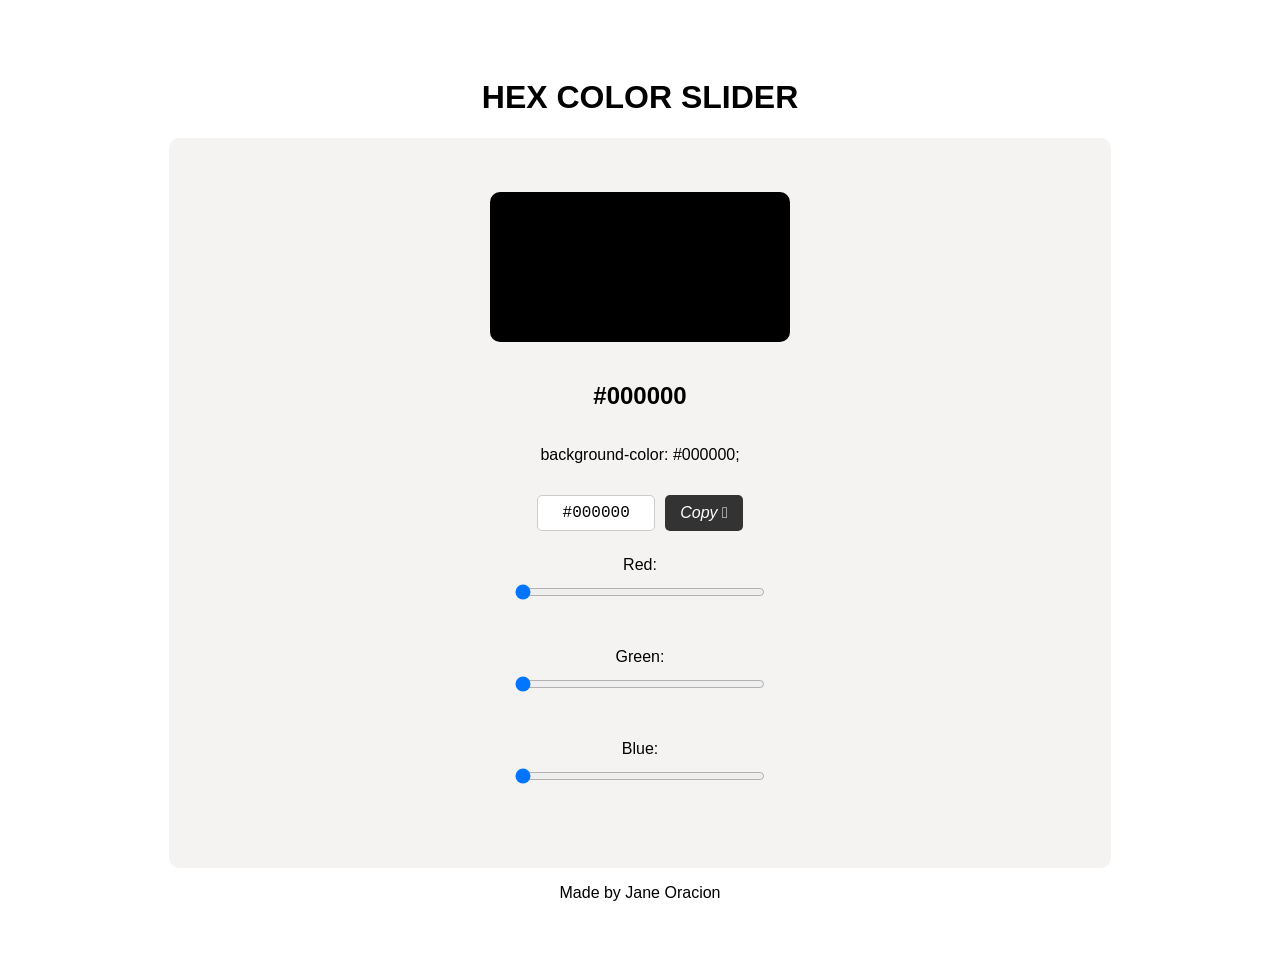
<file: color-slider/index.html>
<!DOCTYPE html>
<html>
<head>
	<meta charset="utf-8">
	<meta name="viewport" content="width=device-width, initial-scale=1">
	<title>Color Slider</title>
	<link rel="stylesheet" href="style.css">
</head>
<body>

<h1 id="title-name">HEX COLOR SLIDER</h1>

<div id="slider-background" class="slider-bg">
<!-- The visual preview box -->
<div id="color-preview" class="preview-box"></div>

<!-- The text display for the Hex Code and CSS -->
<h2 id="hex-display">#000000</h2>
<p id="css-code">background-color: #000000;</p>

<!-Copy to Clipboard Section -->
<div class="copy-section">
	<input type="text" id="hex-copy-box" value="#000000" readonly>
	<button id="copy-btn"><i class="bi bi-copy">Copy &#xF759</i></button>
</div>

<!-- The Sliders -->
<div class="sliders">
  <label>Red: <input type="range" id="red-slider" min="0" max="255" value="0"></label>
  <br>
  <label>Green: <input type="range" id="green-slider" min="0" max="255" value="0"></label>
  <br>
  <label>Blue: <input type="range" id="blue-slider" min="0" max="255" value="0"></label>
</div>

</div>

<script src="script.js"></script>
</body>
<footer> 

<p id="footer-txt"> Made by Jane Oracion  </p>
	

</footer>
</html>
</file>
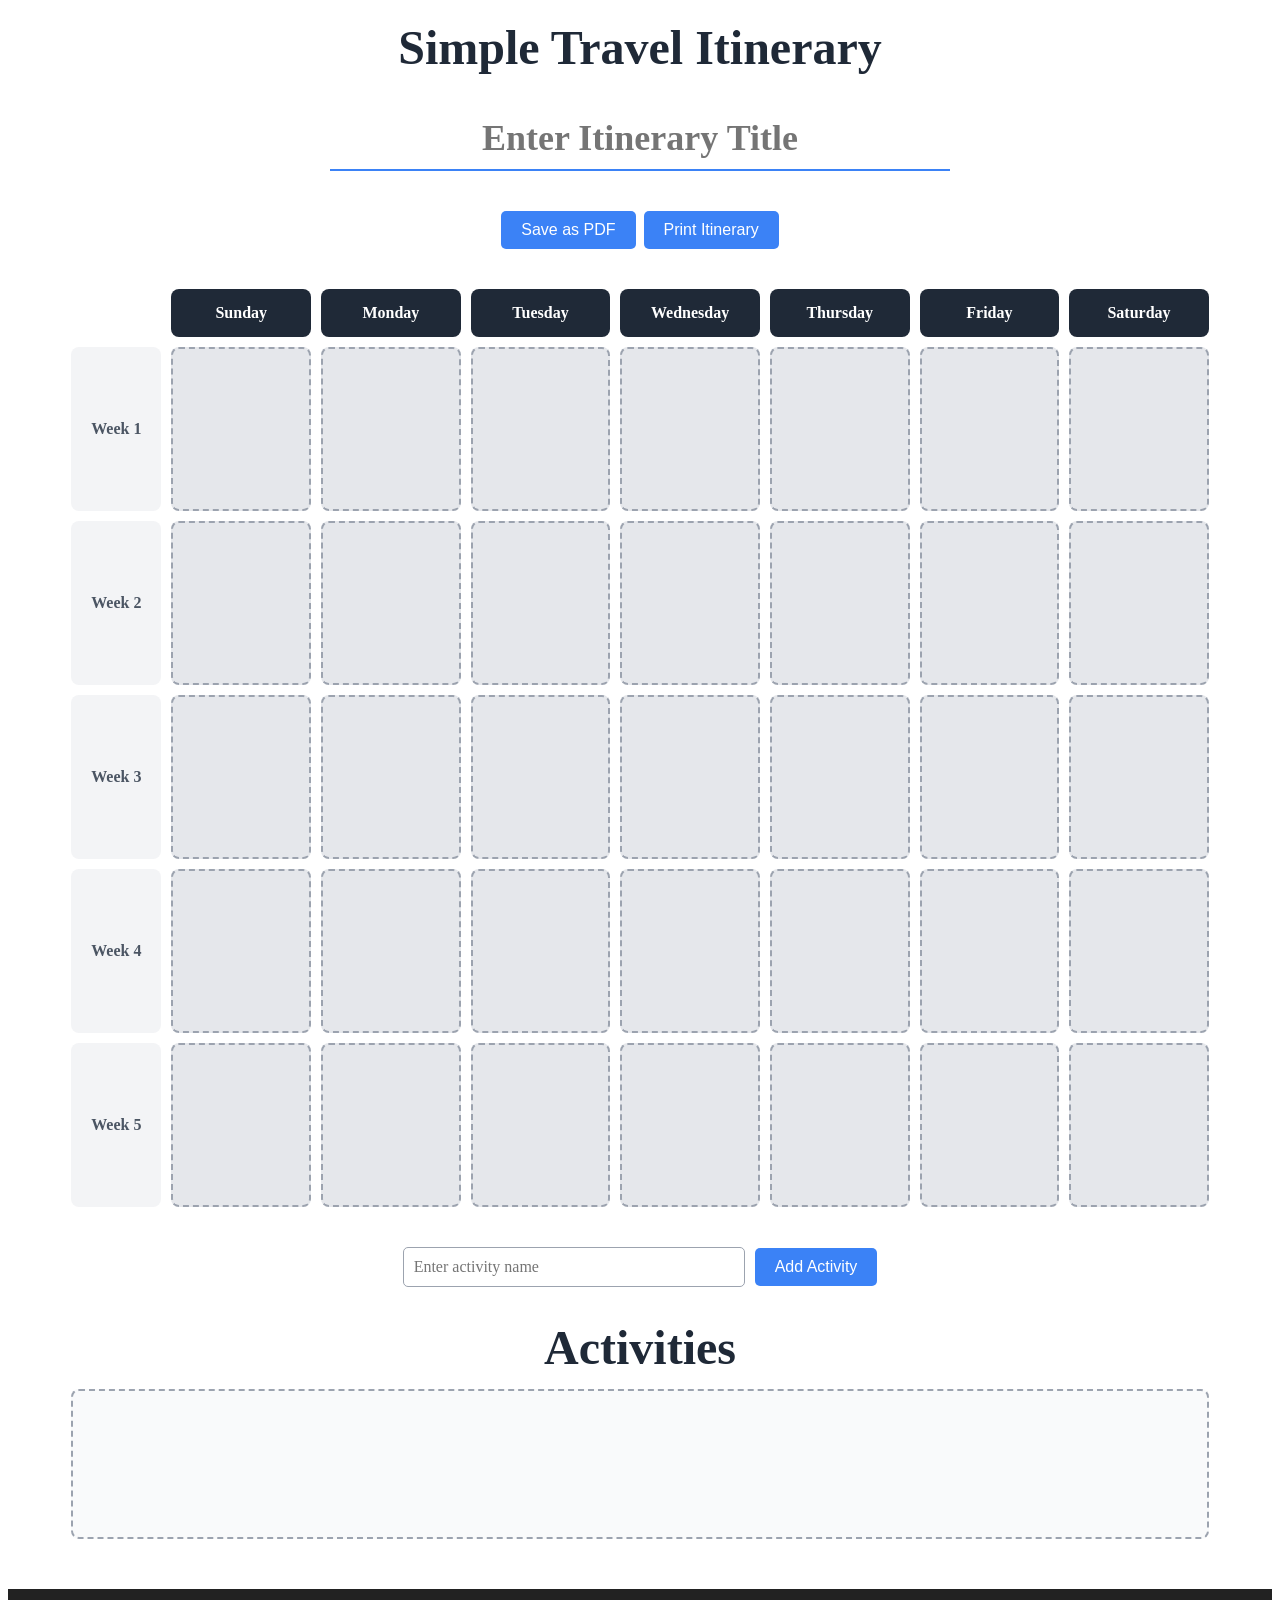
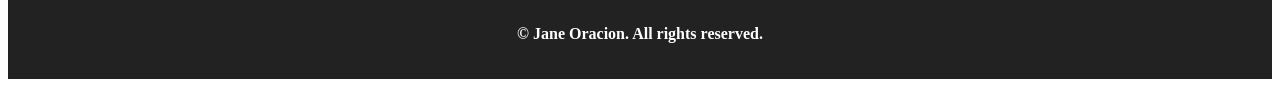
<file: simple-travel-itinerary/index.html>
<!--Simple Travel Itinerary Planner by Jane Oracion-->
<!DOCTYPE html>
<html lang="en">
<head>
    <meta charset="UTF-8">
    <meta name="viewport" content="width=device-width, initial-scale=1.0">
    <title>Simple Travel Itinerary</title>
    <link rel="stylesheet" href="style.css">
</head>
<body>
    <h1 id="project-title">Simple Travel Itinerary</h1>
    <!-- Itinerary Title Input -->
    <div id="itinerary-title-container">
        <input type="text" id="title-itinerary" placeholder="Enter Itinerary Title">
    </div>

    <!-- Save as PDF & Print Button -->
    <div id="save-print-container">
        <button id="save-pdf-btn">Save as PDF</button>
        <button id="print-btn">Print Itinerary</button>
    </div>

    <!-- Calendar Grid -->
    <div class="calendar-scroll-container" role="region" aria-label="Weekly calendar. Scroll horizontally to view all days." tabindex="0">
    <div class="calendar-grid">
        <!-- Row 1: Days of the week-->
        <div class="grid-header empty-cell"></div>
        <div class="grid-header">Sunday</div>
        <div class="grid-header">Monday</div>
        <div class="grid-header">Tuesday</div>
        <div class="grid-header">Wednesday</div>
        <div class="grid-header">Thursday</div>
        <div class="grid-header">Friday</div>
        <div class="grid-header">Saturday</div> 

        <!-- Row 2: Week 1 -->
        <div class="week-label">Week 1</div>
        <div class="drop-zone"></div>
        <div class="drop-zone"></div>
        <div class="drop-zone"></div>
        <div class="drop-zone"></div>
        <div class="drop-zone"></div>
        <div class="drop-zone"></div>
        <div class="drop-zone"></div>

        <!-- Row 3: Week 2 -->
        <div class="week-label">Week 2</div>
        <div class="drop-zone"></div>
        <div class="drop-zone"></div>
        <div class="drop-zone"></div>
        <div class="drop-zone"></div>
        <div class="drop-zone"></div>
        <div class="drop-zone"></div>
        <div class="drop-zone"></div>

        <!-- Row 4: Week 3 -->
        <div class="week-label">Week 3</div>
        <div class="drop-zone"></div>
        <div class="drop-zone"></div>
        <div class="drop-zone"></div>
        <div class="drop-zone"></div>
        <div class="drop-zone"></div>
        <div class="drop-zone"></div>
        <div class="drop-zone"></div>

        <!-- Row 5: Week 4 -->
        <div class="week-label">Week 4</div>
        <div class="drop-zone"></div>
        <div class="drop-zone"></div>
        <div class="drop-zone"></div>
        <div class="drop-zone"></div>
        <div class="drop-zone"></div>
        <div class="drop-zone"></div>
        <div class="drop-zone"></div>

        <!-- Row 6: Week 5 -->
        <div class="week-label">Week 5</div>
        <div class="drop-zone"></div>
        <div class="drop-zone"></div>
        <div class="drop-zone"></div>
        <div class="drop-zone"></div>
        <div class="drop-zone"></div>
        <div class="drop-zone"></div>
        <div class="drop-zone"></div>
    </div>
    </div>

<!--Add Activity-->
<form id="activity-form" class="add-activity-container">
    <input type="text" id="activity-input" placeholder="Enter activity name" aria-label="Activity name" required>
    <button id="add-activity-btn" type="submit">Add Activity</button>
</form>

<h3 id="activity-title">Activities</h3>
<div class="activities-container" id="activities-container">
    <!-- Activities Container: Big Drop Zone -->
</div>

</body>
<footer>
    <p>&copy; Jane Oracion. All rights reserved.</p>
</footer>

<script src="script.js"></script>
</html>
</file>
<file: color-slider/style.css>
/* Black default */
:root {
  --r: 0;
  --g: 0;
  --b: 0;
}

body {
  font-family: sans-serif;
  text-align: center;
  padding: 50px;
}

.slider-bg {
  width: 80%;
  margin: 0 auto;
  padding: 5px;
  border-radius: 10px;
  border:  1px thin;
  /* used the color slider for this BG color */
  background-color: #F5F3F1;
  display: grid;
  justify-content: center;
  align-content: center;
  text-align: center;
  height: 80vh;
}

.preview-box {
  width: 300px;
  height: 150px;
  margin: 0 auto 20px;
  border-radius: 10px;
  border: 1px;
  /* The background dynamically reads the variables */
  background-color: rgb(var(--r), var(--g), var(--b)); 
}

input[type="range"] {
  display: block;
  margin: 10px auto 30px;
  width: 250px;
}

.copy-section {
  display: flex;
  justify-content: center;
  gap: 10px;
  margin: 15px 0 25px 0;
}

#hex-copy-box {
  padding: 8px;
  font-size: 16px;
  text-align: center;
  border: 1px solid #ccc;
  border-radius: 5px;
  width: 100px;
  font-family: monospace; 
}

#copy-btn {
  padding: 8px 15px;
  font-size: 16px;
  background-color: #333;
  color: white;
  border: none;
  border-radius: 5px;
  cursor: pointer;
  transition: background-color 0.2s;
}

#copy-btn:hover {
  background-color: #555;
}

.footer-txt {
  font-size: 5px;
}
</file>
<file: simple-travel-itinerary/style.css>
#project-title {
    text-align: center;
    font-size: 48px;
    color: #1f2937;
    font-weight: bold;
    margin-top: 20px;
}

/* Itinerary Title */
#itinerary-title-container {
    text-align: center;
    margin-bottom: 40px;
}

#title-itinerary {
    font-size: 36px;
    color: #1f2937;
    font-weight: bold;
    text-align: center;
    border: none;
    border-bottom: 2px solid #3b82f6;
    background: transparent;
    width: 80%;
    max-width: 600px;
    padding: 10px;
    font-family: inherit;
    transition: border-color 0.3s ease;
}

/* Save & Print Buttons */
#save-print-container {
    width: min(90%, 600px);
    margin: 0 auto 40px auto;
    display: flex;
    justify-content: center;
    flex-wrap: wrap;
    gap: 8px;
}

#save-pdf-btn, #print-btn {
    background-color: #3b82f6;
    color: white;
    border: none;
    padding: 10px 20px;
    font-size: 16px;
    border-radius: 5px;
    cursor: pointer;
    transition: background-color 0.3s ease;
    margin: 0;
}

#save-pdf-btn:hover, #print-btn:hover {
    background-color: #2563eb;
}

/* PRINT STYLES: deletes the buttons */
@media print {
    h1,
    .save-print-container,
    .add-activity-container,
    h3,
    #activities-container,
    .delete-btn {
        display: none;
    }
    footer {
        display: none !important;
    }

    body {
        webkit-print-color-adjust: exact;
        print-color-adjust: exact;
    }

    #trip-destination {
        border: none;
        font-size: 24px;
    }

    .calendar-grid {
        min-width: auto;
        max-width: 100%;
        margin: 0;
    }

}


/* Calendar Container*/
.calendar-scroll-container {
  width: 90%;
  max-width: 1200px;
  margin: 40px auto;
  overflow-x: auto;
  overscroll-behavior-x: contain;
  -webkit-overflow-scrolling: touch;
}

.calendar-grid {
  display: grid;
  grid-template-columns: minmax(80px, auto) repeat(7, minmax(90px, 1fr));
  gap: 10px;
  min-width: 820px;
  width: 100%;
}

/*Days of the Week Header*/
.grid-header {
  background-color: #1f2937;
  color: white;
  padding: 15px 10px;
  text-align: center;
  font-weight: bold;
  border-radius: 8px;
}

/* Top-left corner (empty cell) */
.empty-cell {
  background-color: transparent;
}

/* rows for each week */
.week-label {
  background-color: #f3f4f6;
  color: #4b5563;
  font-weight: bold;
  display: flex;
  align-items: center;
  justify-content: center;
  padding: 10px 20px;
  border-radius: 8px;
}

.drop-zone {
  background-color: #e5e7eb;
  border: 2px dashed #9ca3af;
  border-radius: 8px;
  min-height: 120px;
  padding: 20px;
  text-align: center;
  min-width: 0;
  repeat(7, minmax(0, 1fr));
  transition: background-color 0.3s ease, border-color 0.3s ease;
}

/*hover effect*/
.drop-zone:hover {
  background-color: #d1d5db;
  border-color: #6b7280;
}

/*Activity Cards*/
.add-activity-container {
    display: flex;
    align-items: center;
    justify-content: center;
    flex-wrap: wrap;
    gap: 10px;
    margin: 30px 0 10px 0;
}

#activity-input {
    width: min(100%, 320px);
    padding: 10px;
    border: 1px solid #9ca3af;
    border-radius: 5px;
    font: inherit;
}

#add-activity-btn {
    background-color: #3b82f6;
    color: white;
    border: none;
    padding: 10px 20px;
    font-size: 16px;
    border-radius: 5px;
    cursor: pointer;
    transition: background-color 0.3s ease;
}

#add-activity-btn:hover {
    background-color: #2563eb;
}

/* Activity Big Drop ZOne */
#activities-container {
    box-sizing: border-box;
    width: min(90%, 1200px);
    min-height: 150px;
    border: 2px dashed #9ca3af;
    border-radius: 8px;
    padding: 20px;
    display: flex;
    flex-wrap: wrap;
    gap: 10px;
    background-color: #f9fafb;
    margin: 0 auto 20px;
}

#activity-title {
    width: min(90%, 1200px);
    margin: 32px auto 12px;
    text-align: center;
    font-size: clamp(2rem, 4vw, 3rem);
    line-height: 1.2;
    font-weight: 700;
    color: #1f2937;
}

/* Dragabble Activity Cards */
.activity-item {
    background-color: #3b82f6;
    border: 1px solid #2563eb;
    box-sizing: border-box;
    width: 150px;
    max-width: 100%;
    min-height: 100px;
    padding: 24px 18px;
    border-radius: 5px;
    position: relative;
    cursor: grab;
    box-shadow: 0 2px 4px rgba(0, 0, 0, 0.1);
    display: flex;
    align-items: center;
    justify-content: center;
    text-align: center;
}

.activity-text {
    margin: 0;
    font-size: 14px;
    color: white;
    font-weight: bold;
    overflow-wrap: anywhere;
    white-space: pre-wrap;
}

.delete-btn {
    position: absolute;
    top: 4px;
    right: 6px;
    border: none;
    background: transparent;
    color: white;
    font-size: 18px;
    line-height: 1;
    cursor: pointer;
}

/* Footer */
footer {
  background: #222;
  color: #fff;
  font-weight: bold;
  text-align: center;
  padding: 20px 0;
  margin-top: 50px;
}

@media (max-width: 600px) {
    #project-title {
        padding: 0 16px;
        font-size: clamp(30px, 9vw, 40px);
        line-height: 1.15;
    }

    #itinerary-title-container {
        padding: 0 16px;
        margin-bottom: 24px;
    }

    #title-itinerary {
        box-sizing: border-box;
        width: 100%;
        font-size: clamp(24px, 7vw, 32px);
    }

    #save-print-container {
        margin-bottom: 24px;
    }

    #save-pdf-btn,
    #print-btn {
        flex: 1 1 140px;
        padding: 10px 12px;
    }

    .calendar-scroll-container {
        width: calc(100% - 24px);
        margin: 28px auto;
    }

    .grid-header {
        padding: 12px 8px;
        font-size: 14px;
    }

    .week-label {
        padding: 10px;
    }

    .drop-zone {
        min-height: 100px;
        padding: 10px;
    }

    .add-activity-container {
        width: calc(100% - 32px);
        margin: 24px auto 10px;
    }

    #activity-input,
    #add-activity-btn {
        box-sizing: border-box;
        width: 100%;
        min-height: 44px;
    }

    h3 {
        padding: 0 16px;
    }

    #activities-container {
        width: calc(100% - 32px);
        padding: 12px;
    }

    .activity-item {
        width: min(150px, 100%);
    }

    footer {
        margin-top: 32px;
        padding: 18px 12px;
    }
}
</file>
